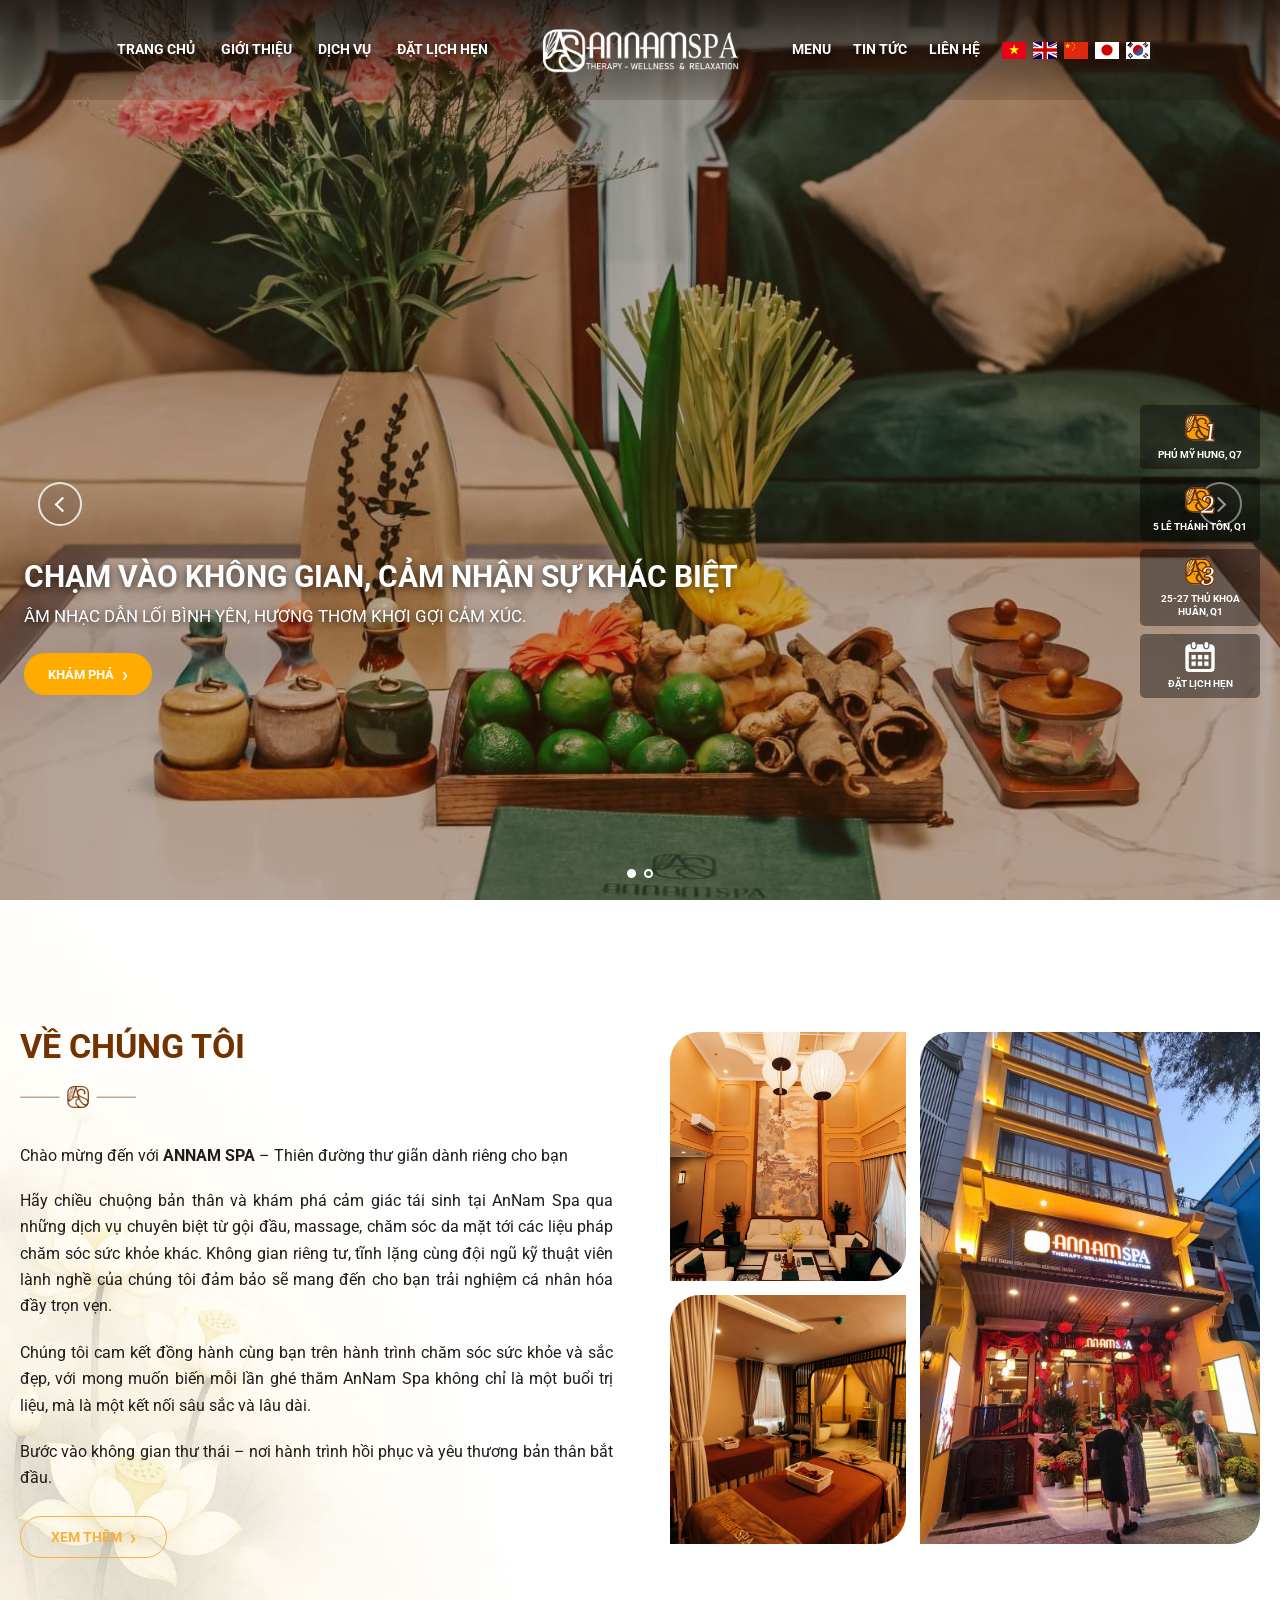
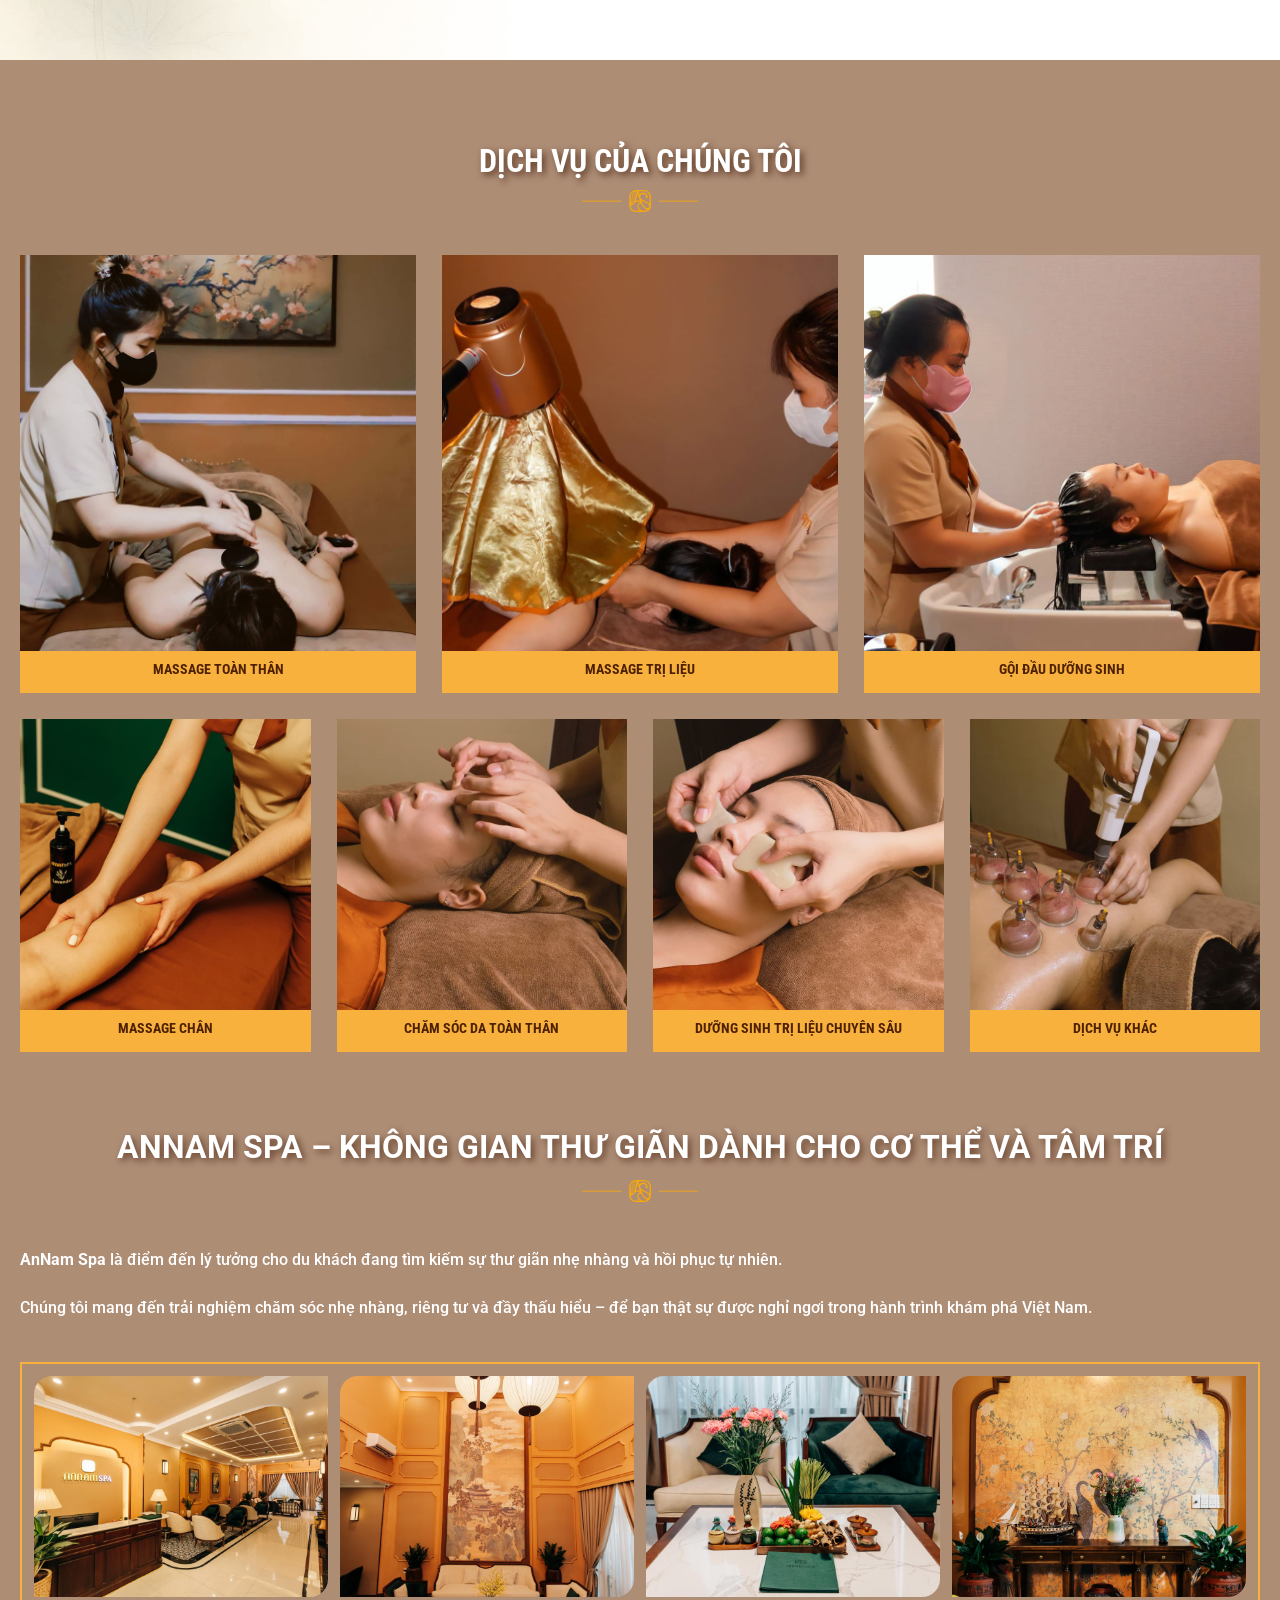
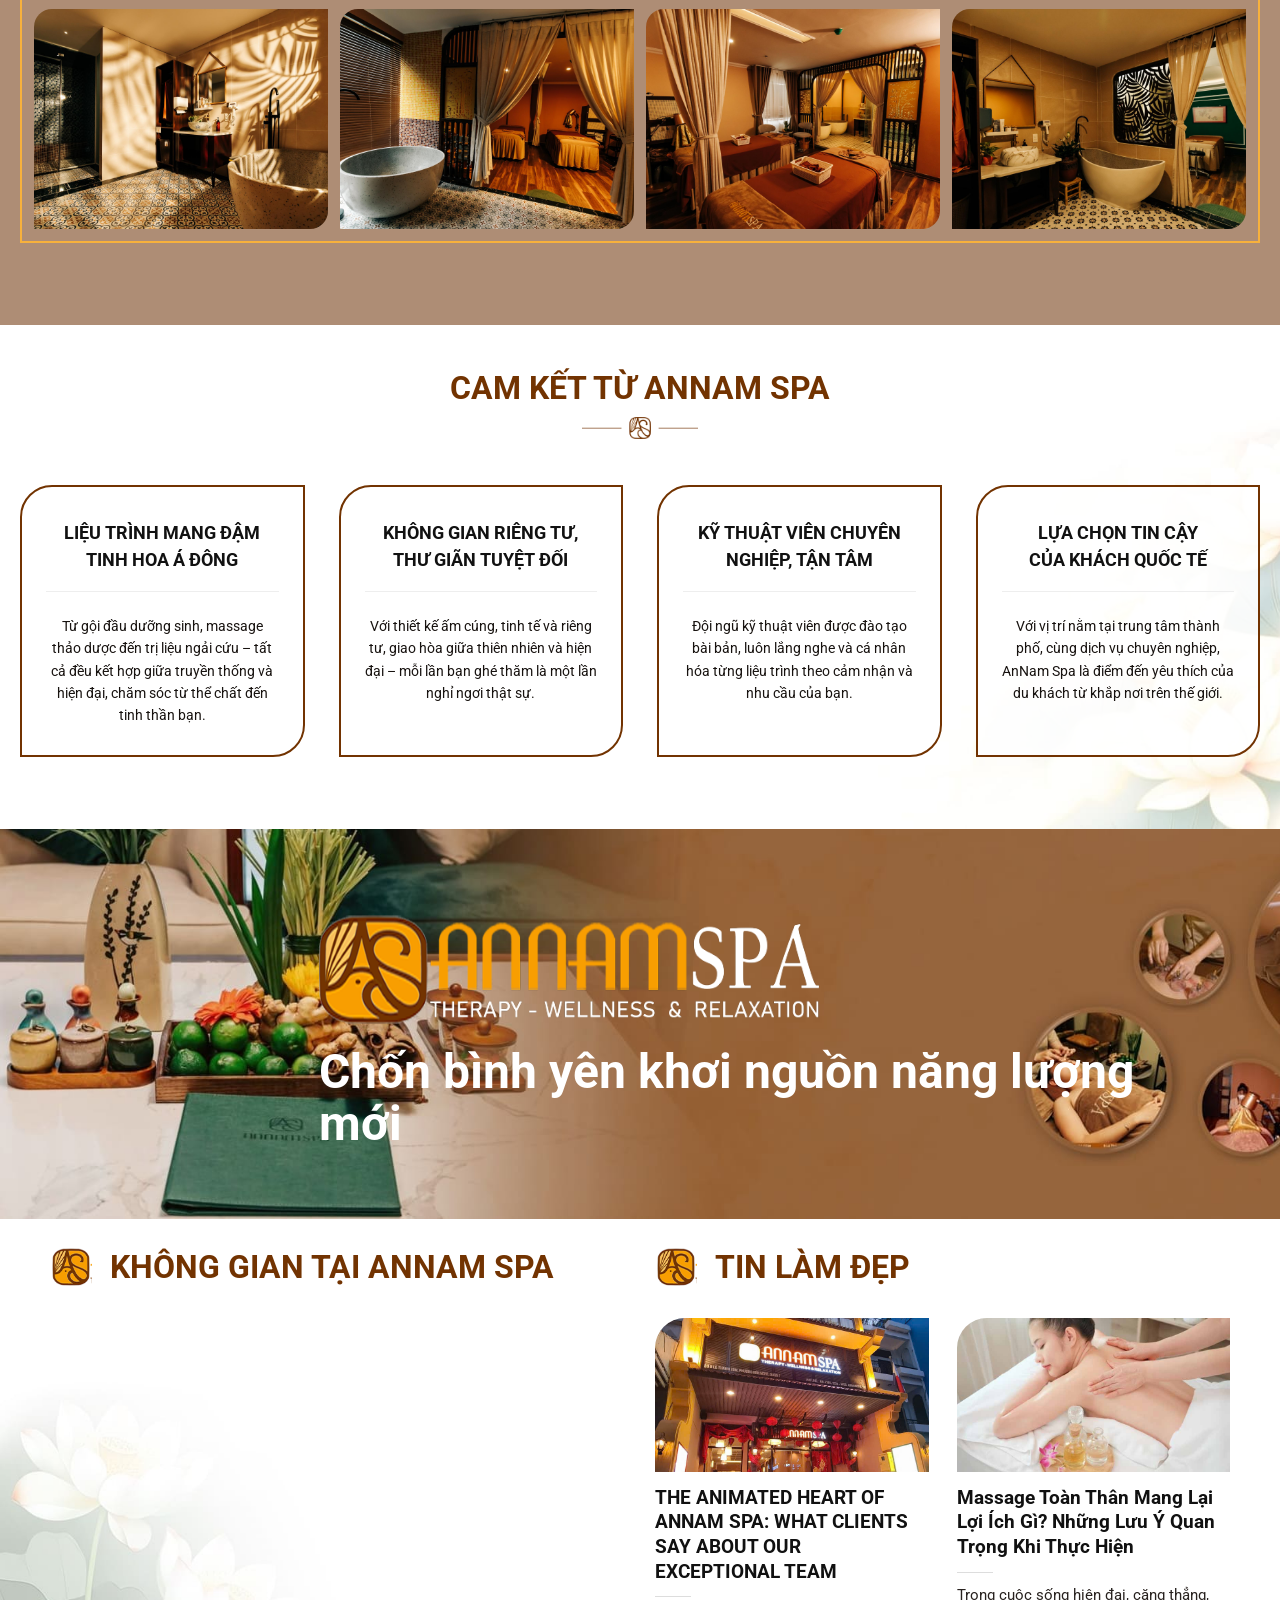
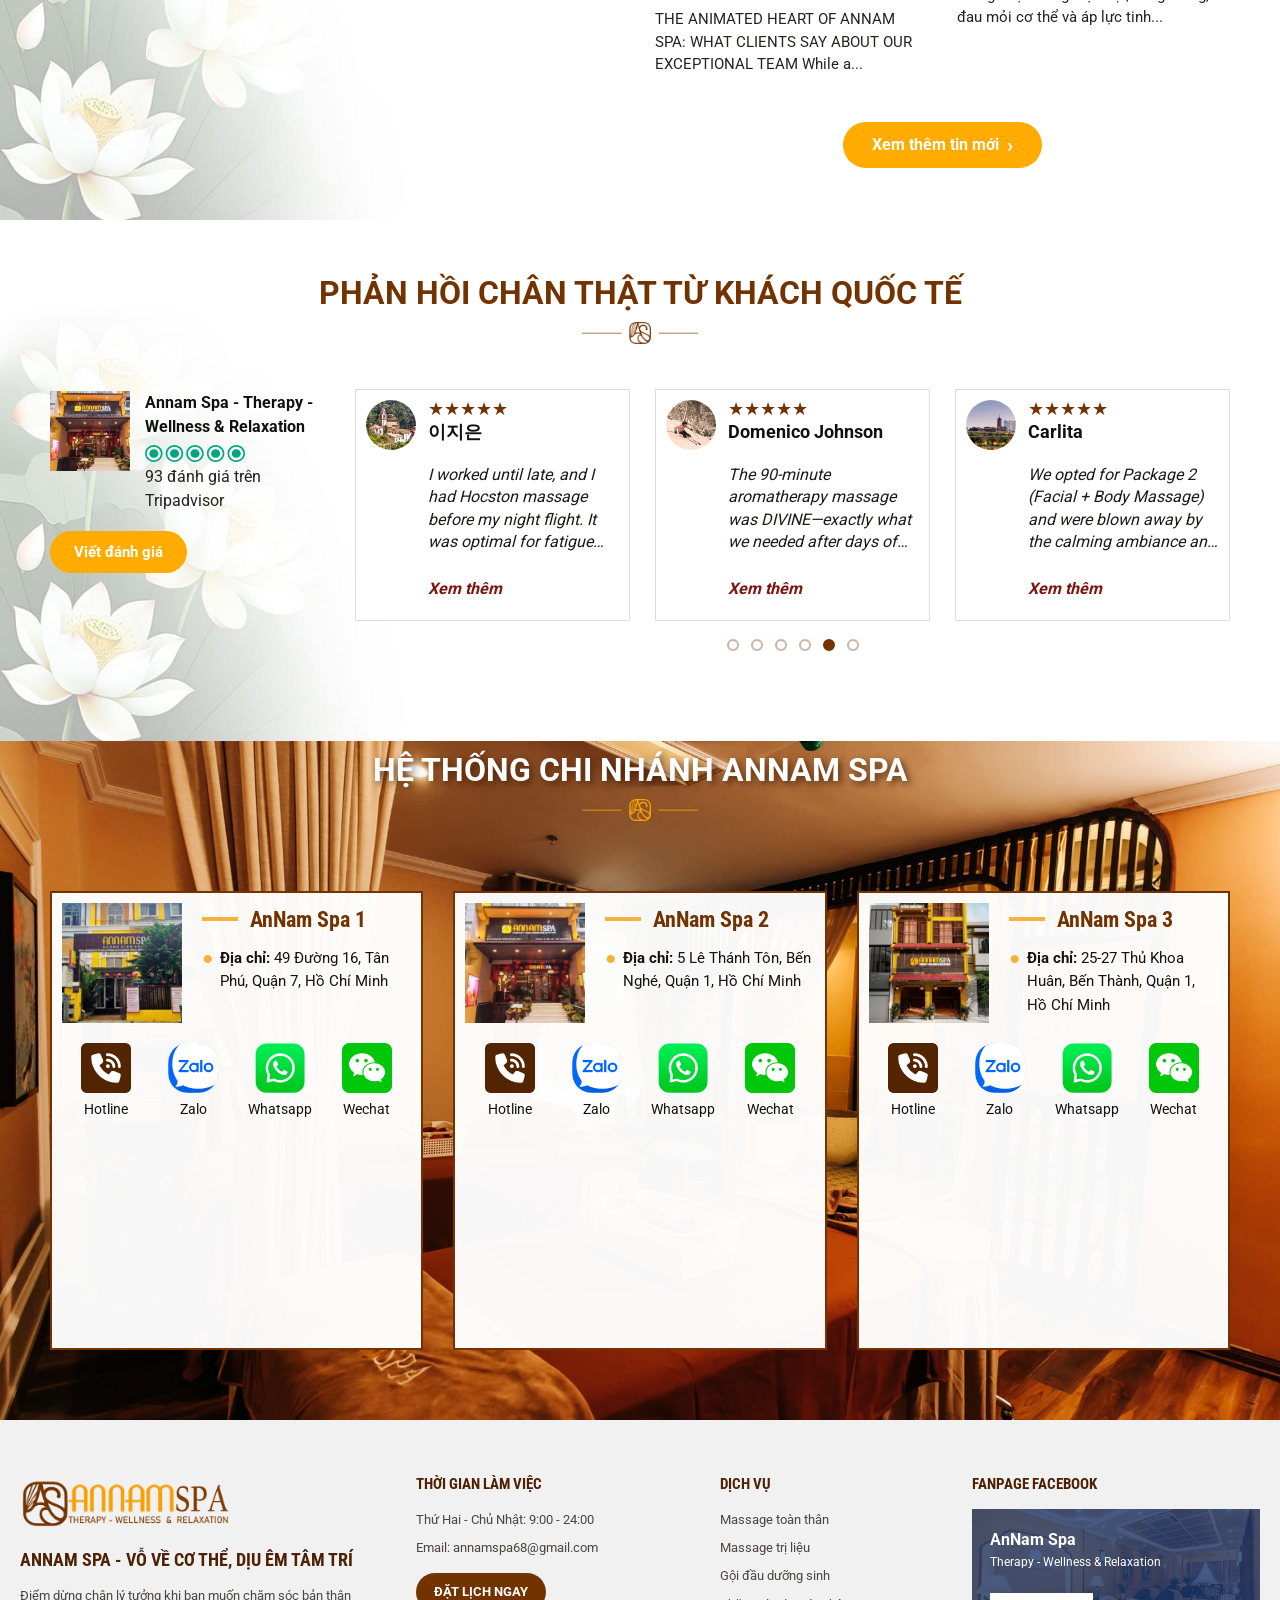
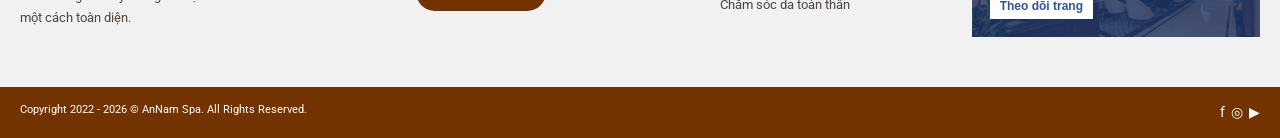
<file: index.html>
<!DOCTYPE html>
<html lang="vi">
<head>
  <meta charset="utf-8">
  <meta name="viewport" content="width=device-width, initial-scale=1">
  <meta name="description" content="AnNam Spa - Therapy, wellness and relaxation.">
  <title>AnNam Spa | Vỗ Về Cơ Thể, Dịu Êm Tâm Trí</title>
  <link rel="icon" type="image/png" sizes="128x128" href="assets/images/annam-favicon.png?v=2">
  <link rel="stylesheet" href="style.css?v=20260723-8">
  <script src="assets/js/component-loader.js?v=20260723-8" defer></script>
</head>
<body>
  <div data-component="header"></div>

  <main>
    <div data-component="hero"></div>
    <div data-component="about"></div>
    <div data-component="services"></div>
    <div data-component="commitment"></div>
    <div data-component="renewal-banner"></div>
    <div data-component="journal"></div>
    <div data-component="testimonials"></div>
    <div data-component="branches"></div>
  </main>

  <div data-component="footer"></div>
  <div data-component="quick-actions"></div>

  <noscript>
    <p class="component-error">Trang web cần JavaScript để nạp các thành phần giao diện.</p>
  </noscript>
</body>
</html>
</file>
<file: style.css>
@font-face {
  font-family: "Roboto";
  src: url("assets/fonts/Roboto-Regular.ttf") format("truetype");
  font-weight: 400;
  font-display: swap;
}

@font-face {
  font-family: "Roboto";
  src: url("assets/fonts/Roboto-Medium.ttf") format("truetype");
  font-weight: 500;
  font-display: swap;
}

@font-face {
  font-family: "Roboto";
  src: url("assets/fonts/Roboto-Bold.ttf") format("truetype");
  font-weight: 700;
  font-display: swap;
}

@font-face {
  font-family: "Roboto Condensed";
  src: url("assets/fonts/RobotoCondensed-Bold.ttf") format("truetype");
  font-weight: 700;
  font-display: swap;
}

@font-face {
  font-family: "Taviraj";
  src: url("assets/fonts/Taviraj-Regular.ttf") format("truetype");
  font-weight: 400;
  font-display: swap;
}

:root {
  --brown: #723301;
  --brown-dark: #4e2104;
  --brown-soft: #8c522a;
  --gold: #ffab00;
  --gold-soft: #f7b13c;
  --cream: #fffaf4;
  --ink: #2d211b;
  --muted: #6f655f;
  --white: #fff;
  --container: 1250px;
}

* {
  box-sizing: border-box;
}

html {
  scroll-behavior: smooth;
}

body {
  margin: 0;
  overflow-x: hidden;
  color: var(--ink);
  background: var(--white);
  font-family: "Roboto", Arial, sans-serif;
  line-height: 1.65;
}

.component-error {
  margin: 0;
  padding: 18px;
  color: #fff;
  background: #723301;
  text-align: center;
}

body,
button,
a {
  letter-spacing: 0;
}

img {
  display: block;
  max-width: 100%;
}

a {
  color: inherit;
  text-decoration: none;
}

h1,
h2,
h3,
h4,
p,
figure {
  margin-top: 0;
}

h1,
h2,
h3,
h4 {
  font-family: "Roboto Condensed", "Arial Narrow", sans-serif;
  line-height: 1.2;
}

.container {
  width: min(calc(100% - 40px), var(--container));
  margin: 0 auto;
}

.section {
  position: relative;
  padding: 82px 0;
}

.site-header {
  position: fixed;
  z-index: 80;
  top: 0;
  left: 0;
  width: 100%;
  height: 100px;
  color: var(--white);
  background: linear-gradient(to bottom, rgba(21, 14, 9, 0.82), rgba(34, 17, 6, 0.16));
  transition: height 0.35s ease, color 0.35s ease, background-color 0.35s ease, box-shadow 0.35s ease;
  will-change: height, background-color;
}

.site-header.is-scrolled {
  height: 90px;
  color: var(--brown);
  background: rgba(255, 255, 255, 0.94);
  box-shadow: 0 3px 14px rgba(56, 30, 13, 0.16);
  backdrop-filter: blur(12px);
  -webkit-backdrop-filter: blur(12px);
}

.header-inner {
  display: grid;
  grid-template-columns: minmax(0, 1fr) 240px minmax(0, 1fr);
  align-items: center;
  width: min(calc(100% - 48px), 1480px);
  height: 100%;
  margin: 0 auto;
}

.desktop-nav {
  display: flex;
  align-items: center;
  gap: 26px;
  white-space: nowrap;
}

.nav-left {
  justify-content: flex-end;
  padding-right: 32px;
}

.desktop-nav a {
  position: relative;
  padding: 12px 0;
  font-size: 14px;
  font-weight: 700;
  text-transform: uppercase;
  text-shadow: 0 1px 6px rgba(0, 0, 0, 0.45);
  transition: color 0.3s ease, opacity 0.3s ease;
}

.site-header.is-scrolled .desktop-nav a {
  color: #703204;
  text-shadow: none;
}

.desktop-nav a::after {
  content: "";
  position: absolute;
  bottom: 3px;
  left: 0;
  width: 0;
  height: 2px;
  background: var(--gold);
  transition: width 0.3s ease;
}

.desktop-nav a:hover::after {
  width: 100%;
}

.nav-right {
  justify-content: flex-start;
  gap: 22px;
  padding-left: 32px;
}

.nav-menu-dropdown {
  position: relative;
  display: flex;
  align-self: stretch;
  align-items: center;
}

.branch-dropdown {
  position: absolute;
  top: calc(100% - 4px);
  left: 0;
  width: 320px;
  padding: 16px 0;
  visibility: hidden;
  border-radius: 30px 0 30px 0;
  background: rgba(121, 111, 102, 0.74);
  box-shadow: 0 14px 34px rgba(31, 18, 9, 0.2);
  backdrop-filter: blur(9px);
  -webkit-backdrop-filter: blur(9px);
  opacity: 0;
  transform: translateY(12px);
  pointer-events: none;
  transition: opacity 0.25s ease, transform 0.25s ease, visibility 0.25s ease;
}

.branch-dropdown a {
  display: block;
  margin: 0 14px;
  padding: 13px 16px;
  border-radius: 16px;
  color: var(--white);
  font-size: 16px;
  font-weight: 400;
  line-height: 1.45;
  text-transform: none;
  text-shadow: none;
  transition: color 0.2s ease, background-color 0.2s ease;
}

.branch-dropdown a::after {
  display: none;
}

.branch-dropdown a:hover,
.branch-dropdown a:focus-visible {
  color: var(--white);
  background: #f8b238;
  outline: none;
}

.site-header.is-scrolled .branch-dropdown {
  background: rgba(255, 255, 255, 0.97);
  box-shadow: 0 14px 34px rgba(52, 34, 20, 0.15);
}

.site-header.is-scrolled .branch-dropdown a {
  color: #17120f;
}

.site-header.is-scrolled .branch-dropdown a:hover,
.site-header.is-scrolled .branch-dropdown a:focus-visible {
  color: var(--white);
  background: #f8b238;
}

.nav-menu-dropdown:hover .branch-dropdown,
.nav-menu-dropdown:focus-within .branch-dropdown {
  visibility: visible;
  opacity: 1;
  transform: translateY(0);
  pointer-events: auto;
}

.brand {
  position: relative;
  display: flex;
  align-items: center;
  justify-content: center;
  width: 220px;
  height: 70px;
  margin: 0 auto;
}

.brand-logo {
  position: absolute;
  width: 200px;
  max-height: 62px;
  object-fit: contain;
  transition: opacity 0.3s ease, transform 0.35s ease;
}

.logo-light {
  filter: brightness(0) invert(1);
  opacity: 1;
}

.logo-dark {
  opacity: 0;
  transform: translateY(4px);
}

.site-header.is-scrolled .logo-light {
  opacity: 0;
  transform: translateY(-4px);
}

.site-header.is-scrolled .logo-dark {
  opacity: 1;
  transform: translateY(0);
}

.languages {
  display: flex;
  align-items: center;
  gap: 7px;
}

.languages img {
  width: 24px;
  height: 17px;
  object-fit: cover;
}

.menu-toggle,
.menu-button,
.mobile-language,
.mobile-drawer,
.drawer-backdrop {
  display: none;
}

.hero {
  position: relative;
  height: 900px;
  overflow: hidden;
  color: var(--white);
  background: var(--brown-dark);
  cursor: grab;
  touch-action: pan-y;
  user-select: none;
}

.hero.is-grabbing {
  cursor: grabbing;
}

.hero-track {
  display: flex;
  width: 100%;
  height: 100%;
  transition: transform 0.45s cubic-bezier(0.22, 0.61, 0.36, 1);
  will-change: transform;
}

.hero-track.is-dragging {
  transition: none;
}

.hero-slide {
  position: relative;
  flex: 0 0 100%;
  display: flex;
  align-items: flex-end;
  padding-bottom: 16%;
  overflow: hidden;
}

.hero-slide::before {
  content: "";
  position: absolute;
  inset: -2%;
  background-position: center;
  background-size: cover;
  transform: scale(1.04);
  transition: transform 7s linear;
}

.hero-slide.is-active::before {
  transform: scale(1);
}

.hero-slide::after {
  content: "";
  position: absolute;
  inset: 0;
  background: rgba(81, 38, 8, 0.35);
}

.hero-slide-one {
  background: var(--brown-dark);
}

.hero-slide-one::before {
  background-image: url("assets/images/banner-annam.jpg");
}

.hero-slide-two {
  background: var(--brown-dark);
}

.hero-slide-two::before {
  background-image: url("assets/images/banner-annam1.jpg");
}

.hero-content {
  position: relative;
  z-index: 2;
  width: min(calc(100% - 48px), var(--container));
  margin: 0 auto;
  opacity: 0;
  transform: translateY(24px);
}

.hero-slide.is-active .hero-content {
  animation: hero-copy 0.5s 0.12s both;
}

.hero-content h1,
.hero-content h2 {
  max-width: 780px;
  margin-bottom: 8px;
  color: var(--white);
  font-family: "Roboto", Arial, sans-serif;
  font-size: 30px;
  font-weight: 700;
  line-height: 1.25;
  text-transform: uppercase;
  text-shadow: 0 2px 8px rgba(0, 0, 0, 0.7);
}

.hero-content p {
  margin-bottom: 24px;
  font-family: "Roboto", Arial, sans-serif;
  font-size: 17px;
  font-weight: 400;
  line-height: 1.5;
  text-transform: uppercase;
  text-shadow: 0 2px 7px rgba(0, 0, 0, 0.75);
}

.hero-content .button {
  font-family: "Roboto", Arial, sans-serif;
  font-weight: 700;
}

.button {
  display: inline-flex;
  align-items: center;
  justify-content: center;
  min-height: 42px;
  padding: 10px 23px;
  border: 1px solid transparent;
  border-radius: 999px;
  font-size: 13px;
  font-weight: 700;
  line-height: 1;
  text-transform: uppercase;
  transition: color 0.25s ease, background-color 0.25s ease, border-color 0.25s ease, transform 0.25s ease;
}

.button span {
  margin-left: 8px;
  font-size: 20px;
  line-height: 0;
}

.button:hover {
  transform: translateY(-2px);
}

.button-gold {
  color: var(--white);
  background: var(--gold);
}

.button-gold:hover {
  background: var(--brown);
}

.button-outline {
  color: var(--brown);
  border-color: var(--brown);
  background: transparent;
}

.button-outline:hover {
  color: var(--white);
  background: var(--brown);
}

.hero-dots {
  position: absolute;
  z-index: 3;
  bottom: 22px;
  left: 50%;
  display: flex;
  gap: 8px;
  transform: translateX(-50%);
}

.hero-dots button {
  width: 9px;
  height: 9px;
  padding: 0;
  border: 2px solid var(--white);
  border-radius: 50%;
  background: transparent;
  cursor: pointer;
}

.hero-dots button.is-active {
  background: var(--white);
}

.hero-arrow {
  position: absolute;
  z-index: 4;
  top: 56%;
  display: grid;
  width: 44px;
  height: 44px;
  padding: 0;
  place-items: center;
  border: 2px solid rgba(255, 255, 255, 0.82);
  border-radius: 50%;
  color: var(--white);
  background: rgba(25, 14, 8, 0.12);
  cursor: pointer;
  transform: translateY(-50%);
  transition: border-color 0.2s ease, background-color 0.2s ease, opacity 0.2s ease;
}

.hero-arrow:hover,
.hero-arrow:focus-visible {
  border-color: var(--white);
  background: rgba(25, 14, 8, 0.4);
  outline: none;
}

.hero-arrow-prev {
  left: 38px;
}

.hero-arrow-next {
  right: 38px;
}

.hero-arrow span {
  width: 11px;
  height: 11px;
  border-top: 2px solid currentColor;
  border-left: 2px solid currentColor;
}

.hero-arrow-prev span {
  margin-left: 4px;
  transform: rotate(-45deg);
}

.hero-arrow-next span {
  margin-right: 4px;
  transform: rotate(135deg);
}

.about-section {
  display: flex;
  align-items: center;
  min-height: 760px;
  padding-top: 74px;
  padding-bottom: 58px;
  background: var(--white) url("assets/images/bg-vechungtoi-annamspa-1.jpg") left 80% / cover no-repeat;
}

.about-grid {
  display: grid;
  grid-template-columns: minmax(0, 0.92fr) minmax(0, 1fr);
  align-items: center;
  gap: 54px;
}

.about-copy {
  max-width: 610px;
}

.eyebrow {
  position: relative;
  margin-bottom: 56px;
  color: var(--brown);
  font-family: "Roboto Condensed", sans-serif;
  font-size: 32px;
  font-weight: 700;
  text-transform: uppercase;
}

.eyebrow::after,
.section-heading h2::after {
  content: "";
  display: block;
  width: 116px;
  height: 25px;
  margin-top: 8px;
  background: url("assets/images/LINE-1.png") center / contain no-repeat;
}

.about-copy .eyebrow {
  margin-bottom: 34px;
  font-family: "Roboto", Arial, sans-serif;
  font-size: 34px;
}

.about-copy .eyebrow::after {
  width: 116px;
  margin-top: 10px;
}

.about-copy p:not(.eyebrow) {
  margin-bottom: 18px;
  color: #211b17;
  font-size: 16px;
  line-height: 1.65;
  text-align: justify;
}

.about-copy .eyebrow + p {
  margin-bottom: 18px;
}

.about-copy p:nth-of-type(3),
.about-copy p:nth-of-type(4) {
  margin-bottom: 20px;
}

.about-copy p:last-of-type {
  margin-bottom: 16px;
}

.about-copy .button {
  margin-top: 8px;
  min-height: 42px;
  padding-right: 30px;
  padding-left: 30px;
  color: var(--gold-soft);
  border-color: var(--gold-soft);
  font-size: 14px;
}

.about-copy .button:hover {
  color: var(--white);
  border-color: var(--brown);
  background: var(--brown);
}

.about-collage {
  display: grid;
  grid-template-columns: 0.76fr 1.095fr;
  grid-template-rows: 1fr 1fr;
  gap: 14px;
  width: min(100%, 590px);
  height: 560px;
  min-height: 0;
  justify-self: end;
}

.about-collage figure {
  margin: 0;
  overflow: hidden;
  border-radius: 30px 0 30px 0;
}

.about-collage .collage-tall {
  grid-column: 2;
  grid-row: 1 / 3;
}

.about-collage img {
  width: 100%;
  height: 100%;
  object-fit: cover;
  transition: transform 0.65s ease;
}

.about-collage figure:hover img {
  transform: scale(1.04);
}

.services-section {
  color: var(--white);
  background: #a9866d url("assets/images/bg-dichvu-annam-1.jpg") center / cover fixed;
}

.services-section::before {
  content: "";
  position: absolute;
  inset: 0;
  background: rgba(169, 134, 109, 0.94);
}

.services-section > .container {
  position: relative;
  z-index: 1;
}

.section-heading {
  margin-bottom: 42px;
  text-align: center;
}

.section-heading > p {
  margin-bottom: 6px;
  color: var(--brown-soft);
  font-family: "Taviraj", serif;
  font-size: 17px;
}

.section-heading h2 {
  margin-bottom: 0;
  color: var(--brown);
  font-size: 32px;
  text-transform: uppercase;
}

.section-heading h2::after {
  margin-right: auto;
  margin-left: auto;
}

.section-heading-light h2,
.section-heading-light > p {
  color: var(--white);
  text-shadow: 3px 3px 7px rgba(58, 20, 0, 0.75);
}

.section-heading-light h2::after {
  background-image: url("assets/images/LINE-vang.png");
}

.section-heading.align-left {
  margin-bottom: 26px;
  text-align: left;
}

.section-heading.align-left h2::after {
  margin-left: 0;
}

.services-grid {
  display: grid;
  grid-template-columns: repeat(12, 1fr);
  gap: 26px;
}

.service-card {
  position: relative;
  grid-column: span 4;
  min-width: 0;
  overflow: hidden;
  background: var(--gold-soft);
}

.service-card:nth-child(n + 4) {
  grid-column: span 3;
}

.service-card > img {
  width: 100%;
  aspect-ratio: 1;
  object-fit: cover;
  transition: transform 0.5s ease;
}

.service-card > h3 {
  min-height: 42px;
  margin: 0;
  padding: 10px 8px;
  color: var(--brown-dark);
  background: var(--gold-soft);
  font-size: clamp(11px, 1.1vw, 14px);
  text-align: center;
  text-transform: uppercase;
  white-space: nowrap;
}

.service-overlay {
  position: absolute;
  inset: 5px 5px 47px;
  display: flex;
  flex-direction: column;
  align-items: center;
  justify-content: center;
  padding: 25px;
  color: var(--white);
  background: rgba(31, 15, 5, 0.85);
  text-align: center;
  opacity: 0;
  transition: opacity 0.45s ease;
}

.service-overlay small {
  font-size: 14px;
  font-weight: 700;
  text-transform: uppercase;
}

.service-overlay strong {
  margin: 2px 0 12px;
  color: var(--gold-soft);
  font-family: "Roboto Condensed", sans-serif;
  font-size: 24px;
  text-transform: uppercase;
}

.service-overlay p {
  margin-bottom: 17px;
  font-size: 14px;
  line-height: 1.5;
}

.service-overlay a {
  min-width: 150px;
  padding: 8px 16px;
  border: 1px solid var(--gold-soft);
  border-radius: 999px;
  font-size: 12px;
  font-weight: 700;
  text-transform: uppercase;
}

.service-overlay a:hover {
  background: var(--gold);
}

.service-card:hover > img {
  transform: scale(1.05);
}

.service-card:hover .service-overlay {
  opacity: 1;
}

.spa-intro {
  margin: 76px 0 42px;
  color: var(--white);
  text-align: left;
}

.spa-intro h2 {
  margin-bottom: 44px;
  color: var(--white);
  font-family: "Roboto", Arial, sans-serif;
  font-size: 32px;
  font-weight: 700;
  line-height: 1.2;
  text-align: center;
  text-shadow: 3px 3px 7px rgba(58, 20, 0, 0.65);
  text-transform: uppercase;
}

.spa-intro h2::after {
  content: "";
  display: block;
  width: 116px;
  height: 25px;
  margin: 12px auto 0;
  background: url("assets/images/LINE-vang.png") center / contain no-repeat;
}

.spa-intro p {
  margin-bottom: 22px;
  font-size: 16px;
  font-weight: 500;
  line-height: 1.6;
}

.spa-intro strong {
  font-weight: 700;
}

.spa-intro p:last-child {
  margin-bottom: 0;
}

.space-gallery {
  display: grid;
  grid-template-columns: repeat(4, 1fr);
  gap: 12px;
  padding: 12px;
  border: 2px solid var(--gold-soft);
}

.space-gallery figure {
  margin: 0;
  overflow: hidden;
  border-radius: 18px 0 18px 0;
}

.space-gallery img {
  width: 100%;
  aspect-ratio: 4 / 3;
  object-fit: cover;
  transition: transform 0.45s ease, filter 0.45s ease;
}

.space-gallery figure:hover img {
  filter: brightness(1.08);
  transform: scale(1.06);
}

.commitment-section {
  overflow: hidden;
  padding: 44px 0 72px;
  background: var(--white) url("assets/images/bg-uudiem-2-1.jpg") center / cover no-repeat;
}

.commitment-heading {
  margin-bottom: 44px;
}

.commitment-heading h2 {
  color: var(--brown);
  font-family: "Roboto", Arial, sans-serif;
  font-size: 32px;
  line-height: 1.2;
  text-wrap: balance;
}

.commitment-grid {
  display: grid;
  grid-template-columns: repeat(4, 1fr);
  gap: 34px;
}

.commitment-item {
  position: relative;
  min-height: 272px;
  padding: 32px 24px 28px;
  border: 2px solid var(--brown);
  border-radius: 32px 0 32px 0;
  background: rgba(255, 255, 255, 0.86);
  text-align: center;
}

.commitment-item h3 {
  min-height: 76px;
  margin-bottom: 20px;
  color: #111;
  font-family: "Roboto", Arial, sans-serif;
  font-size: 18px;
  line-height: 1.5;
  text-wrap: balance;
  text-transform: uppercase;
}

.commitment-item h3::after {
  content: "";
  display: block;
  width: 100%;
  height: 1px;
  margin-top: 18px;
  background: #eee;
}

.commitment-item p {
  margin-bottom: 0;
  color: #17120f;
  font-size: 14px;
  line-height: 1.6;
}

.renewal-banner {
  position: relative;
  display: flex;
  align-items: flex-start;
  min-height: 390px;
  aspect-ratio: 1920 / 500;
  scroll-margin-top: 90px;
  color: var(--white);
  background: var(--brown) url("assets/images/spa-banner-1.jpg") center / cover no-repeat;
}

.renewal-content {
  padding-top: 86px;
  padding-left: 195px;
  text-align: left;
}

.renewal-logo {
  width: 500px;
  height: auto;
  margin-bottom: 22px;
}

.renewal-content h2 {
  max-width: 920px;
  margin-bottom: 0;
  color: var(--white);
  font-family: "Roboto", Arial, sans-serif;
  font-size: 48px;
  font-weight: 700;
  line-height: 1.08;
  text-wrap: balance;
}

.journal-section {
  padding: 22px 0 52px;
  scroll-margin-top: 110px;
  background: var(--white) url("assets/images/bg-footer1-1.jpg") left bottom / cover no-repeat;
}

.journal-grid {
  display: grid;
  grid-template-columns: 1fr 1fr;
  width: min(calc(100% - 40px), 1180px);
  gap: 30px;
}

.journal-heading {
  display: flex;
  align-items: center;
  gap: 18px;
  min-height: 52px;
  margin-bottom: 25px;
}

.journal-heading img {
  flex: 0 0 auto;
  width: 42px;
  height: 42px;
}

.journal-heading h2 {
  margin-bottom: 0;
  color: var(--brown);
  font-family: "Roboto", Arial, sans-serif;
  font-size: 32px;
  font-weight: 700;
  line-height: 1.2;
  text-transform: uppercase;
  text-wrap: balance;
}

.journal-video {
  display: block;
  width: 100%;
  height: 400px;
  border: 0;
}

.news-list {
  display: grid;
  grid-template-columns: repeat(2, minmax(0, 1fr));
  gap: 28px;
}

.news-card {
  min-width: 0;
  text-align: left;
}

.news-card-media {
  display: block;
  overflow: hidden;
  border-radius: 30px 0 0;
}

.news-card-media img {
  display: block;
  width: 100%;
  height: auto;
  aspect-ratio: 16 / 9;
  object-fit: cover;
  transition: transform 0.35s ease;
}

.news-card:first-child .news-card-media img {
  object-position: center 52%;
}

.news-card-media:hover img {
  transform: scale(1.035);
}

.news-card h3 {
  margin: 14px 0 12px;
  color: #111;
  font-family: "Roboto", Arial, sans-serif;
  font-size: 19px;
  line-height: 1.3;
  text-wrap: pretty;
}

.news-card h3 a {
  transition: color 0.25s ease;
}

.news-card h3 a:hover {
  color: var(--brown);
}

.news-divider {
  display: block;
  width: 36px;
  height: 1px;
  margin-bottom: 11px;
  background: #ddd;
}

.news-card p {
  margin-bottom: 0;
  overflow: hidden;
  color: #28221f;
  font-size: 15px;
  line-height: 1.5;
  display: -webkit-box;
  -webkit-box-orient: vertical;
  -webkit-line-clamp: 3;
  line-clamp: 3;
}

.news-column {
  text-align: center;
}

.journal-more {
  min-height: 46px;
  margin-top: 46px;
  padding: 11px 28px;
  font-size: 16px;
  text-transform: none;
}

.testimonials-section {
  overflow: hidden;
  padding: 54px 0 90px;
  scroll-margin-top: 110px;
  background: var(--white) url("assets/images/bg-footer1-1.jpg") left bottom / cover no-repeat;
}

.testimonials-inner {
  width: min(calc(100% - 40px), 1180px);
}

.testimonials-heading {
  margin-bottom: 44px;
}

.testimonials-heading h2 {
  color: var(--brown);
  font-family: "Roboto", Arial, sans-serif;
  font-size: 32px;
  text-wrap: balance;
}

.testimonials-layout {
  display: grid;
  grid-template-columns: 280px minmax(0, 1fr);
  align-items: start;
  gap: 25px;
}

.tripadvisor-summary {
  padding-top: 2px;
}

.tripadvisor-overview {
  display: grid;
  grid-template-columns: 80px minmax(0, 1fr);
  align-items: start;
  gap: 15px;
}

.tripadvisor-branch {
  width: 80px;
  height: 80px;
  object-fit: cover;
}

.tripadvisor-copy strong {
  display: block;
  color: #111;
  font-size: 16px;
  line-height: 1.45;
}

.tripadvisor-rating {
  width: 100px;
  height: auto;
  margin: 7px 0 3px;
}

.tripadvisor-copy p {
  margin-bottom: 0;
  color: #222;
  font-size: 16px;
  line-height: 1.5;
}

.tripadvisor-button {
  margin: 18px auto 0;
  font-size: 15px;
  text-transform: none;
}

.reviews-carousel {
  min-width: 0;
}

.reviews-carousel:focus-visible {
  outline: 2px solid var(--brown);
  outline-offset: 5px;
}

.reviews-viewport {
  overflow: hidden;
  cursor: grab;
  touch-action: pan-y;
  user-select: none;
  -webkit-user-select: none;
}

.reviews-viewport.is-grabbing {
  cursor: grabbing;
}

.reviews-track {
  display: flex;
  gap: 25px;
  will-change: transform;
  transition: transform 0.42s cubic-bezier(0.22, 0.61, 0.36, 1);
}

.reviews-track.is-dragging {
  transition: none;
}

.review-card {
  display: flex;
  flex-direction: column;
  flex: 0 0 calc((100% - 50px) / 3);
  min-width: 0;
  min-height: 232px;
  padding: 10px;
  border: 1px solid #ddd;
  background: rgba(255, 255, 255, 0.9);
  text-align: left;
}

.review-card,
.review-card img {
  -webkit-user-drag: none;
}

.review-header {
  display: grid;
  grid-template-columns: 50px minmax(0, 1fr);
  align-items: start;
  gap: 12px;
}

.review-header > img {
  width: 50px;
  height: 50px;
  border-radius: 50%;
  object-fit: cover;
}

.review-card .stars {
  color: var(--brown);
  font-size: 18px;
  line-height: 1;
}

.review-card h3 {
  margin: 3px 0 0;
  color: #111;
  font-family: "Roboto", Arial, sans-serif;
  font-size: 18px;
  line-height: 1.25;
  word-break: keep-all;
}

.review-card p {
  margin: 14px 0 20px 62px;
  overflow: hidden;
  color: #1f1a17;
  font-size: 16px;
  font-style: italic;
  line-height: 1.4;
  display: -webkit-box;
  -webkit-box-orient: vertical;
  -webkit-line-clamp: 4;
  line-clamp: 4;
}

.review-card > a {
  margin: auto 0 8px 62px;
  color: #7d160f;
  font-size: 16px;
  font-style: italic;
  font-weight: 700;
}

.review-card > a:hover {
  color: var(--brown);
  text-decoration: underline;
}

.reviews-dots {
  display: flex;
  align-items: center;
  justify-content: center;
  gap: 12px;
  margin-top: 18px;
}

.reviews-dots button {
  width: 12px;
  height: 12px;
  padding: 0;
  border: 2px solid #c9b5a4;
  border-radius: 50%;
  background: transparent;
  cursor: pointer;
}

.reviews-dots button:hover,
.reviews-dots button:focus-visible {
  border-color: var(--brown);
}

.reviews-dots button:focus-visible {
  outline: 2px solid var(--gold);
  outline-offset: 3px;
}

.reviews-dots button.is-active {
  border-color: var(--brown);
  background: var(--brown);
}

.branches-section {
  overflow: hidden;
  padding: 10px 0 70px;
  scroll-margin-top: 100px;
  background: var(--brown) url("assets/images/bg-hethong-1.jpg") center / cover no-repeat;
}

.branches-inner {
  width: min(calc(100% - 40px), 1180px);
}

.branches-heading {
  margin-bottom: 68px;
}

.branches-heading h2 {
  font-family: "Roboto", Arial, sans-serif;
  font-size: 32px;
  text-wrap: balance;
}

.branches-grid {
  display: grid;
  grid-template-columns: repeat(3, 1fr);
  gap: 30px;
}

.branch-card {
  min-width: 0;
  padding: 10px;
  border: 2px solid var(--brown);
  background: rgba(255, 255, 255, 0.97);
}

.branch-card-top {
  display: grid;
  grid-template-columns: 120px minmax(0, 1fr);
  align-items: start;
  gap: 20px;
}

.branch-photo {
  width: 120px;
  height: 120px;
  object-fit: cover;
}

.branch-copy h3 {
  display: flex;
  align-items: center;
  gap: 12px;
  margin: 3px 0 14px;
  color: var(--brown);
  font-size: 22px;
  line-height: 1.25;
}

.branch-copy h3::before {
  content: "";
  flex: 0 0 36px;
  height: 4px;
  background: var(--gold-soft);
}

.branch-address {
  display: flex;
  align-items: flex-start;
  gap: 7px;
  color: #17120f;
  font-size: 15px;
  line-height: 1.55;
}

.branch-address:hover {
  color: var(--brown);
  text-decoration: underline;
}

.branch-pin {
  flex: 0 0 auto;
  color: var(--gold-soft);
  font-size: 19px;
  line-height: 1.2;
}

.branch-contacts {
  display: grid;
  grid-template-columns: repeat(4, minmax(0, 1fr));
  gap: 8px;
  margin: 20px 5px;
}

.branch-contact {
  display: flex;
  min-width: 0;
  flex-direction: column;
  align-items: center;
  gap: 8px;
  color: #111;
  font-size: 14px;
  line-height: 1.2;
  text-align: center;
}

.branch-contact img {
  width: 50px;
  height: 50px;
  object-fit: contain;
  transition: transform 0.25s ease;
}

a.branch-contact:hover {
  color: var(--brown);
}

a.branch-contact:hover img {
  transform: translateY(-3px);
}

.branch-contact.is-disabled {
  cursor: default;
}

.branch-map {
  display: block;
  width: 100%;
  height: 200px;
  border: 0;
}

.wechat-modal {
  position: fixed;
  z-index: 150;
  inset: 0;
  display: none;
  padding: 20px;
  place-items: center;
  overflow-y: auto;
  background: rgba(30, 18, 10, 0.72);
}

.wechat-modal:target {
  display: grid;
}

.wechat-modal-card {
  position: relative;
  width: min(350px, 100%);
  padding: 24px;
  border: 2px solid var(--brown);
  background: var(--white);
  box-shadow: 0 20px 60px rgba(35, 18, 7, 0.32);
  text-align: center;
}

.wechat-modal-card h3 {
  margin-bottom: 16px;
  color: var(--brown);
  font-size: 22px;
}

.wechat-modal-card img {
  width: 100%;
  height: auto;
}

.wechat-modal-card p {
  margin: 14px 0 0;
}

.wechat-modal-close {
  position: absolute;
  top: 6px;
  right: 10px;
  color: var(--brown);
  font-size: 28px;
  line-height: 1;
}

.wechat-modal-close:focus-visible {
  outline: 2px solid var(--gold);
  outline-offset: 3px;
}

.site-footer {
  color: #4d453f;
  background: #f1f1f1;
}

.footer-grid {
  display: grid;
  grid-template-columns: 1.35fr 1fr 0.8fr 1.1fr;
  gap: 42px;
  padding-top: 55px;
  padding-bottom: 50px;
}

.footer-grid > div {
  min-width: 0;
}

.footer-grid h2,
.footer-grid h3 {
  color: var(--brown-dark);
  text-transform: uppercase;
}

.footer-grid h2 {
  font-size: 18px;
}

.footer-grid h3 {
  margin-bottom: 16px;
  font-size: 15px;
}

.footer-grid p,
.footer-grid a {
  display: block;
  margin-bottom: 7px;
  font-size: 13px;
}

.footer-about img {
  width: 210px;
  margin-bottom: 18px;
}

.footer-booking {
  width: max-content;
  margin-top: 15px;
  padding: 8px 18px;
  border-radius: 99px;
  color: var(--white);
  background: var(--brown);
  font-weight: 700;
  text-transform: uppercase;
}

.facebook-box {
  min-height: 120px;
  padding: 18px;
  color: var(--white);
  background: linear-gradient(rgba(28, 56, 112, 0.8), rgba(28, 56, 112, 0.8)), url("assets/images/khong-gian-1.jpg") center / cover;
}

.facebook-box span {
  display: block;
  font-size: 12px;
}

.facebook-box button {
  margin-top: 20px;
  padding: 6px 10px;
  border: 0;
  color: #315493;
  background: var(--white);
  font-size: 12px;
  font-weight: 700;
}

.footer-bottom {
  display: flex;
  justify-content: space-between;
  padding: 14px max(20px, calc((100% - var(--container)) / 2));
  color: var(--white);
  background: var(--brown);
  font-size: 11px;
}

.socials {
  font-size: 14px;
}

.quick-actions {
  position: fixed;
  z-index: 45;
  top: 45%;
  right: 20px;
  display: flex;
  flex-direction: column;
  gap: 8px;
  width: 120px;
  overflow: visible;
  color: var(--white);
  text-align: center;
  transform: none;
}

.quick-actions a {
  display: flex;
  flex-direction: column;
  align-items: center;
  padding: 8px 5px;
  border-radius: 5px;
  background: rgba(0, 0, 0, 0.4);
  transition: background-color 0.25s ease, transform 0.25s ease;
}

.quick-actions a:hover {
  background: rgba(114, 51, 1, 0.82);
  transform: translateX(-3px);
}

.quick-actions img {
  width: 30px;
  height: 30px;
  margin-bottom: 5px;
  object-fit: contain;
}

.quick-actions span {
  font-size: 10px;
  font-weight: 700;
  line-height: 1.3;
  text-transform: uppercase;
}

.reveal {
  animation: reveal 0.75s ease both;
}

.reveal-left {
  animation-name: reveal-left;
  animation-duration: 1.05s;
  animation-delay: 0.12s;
  animation-timing-function: cubic-bezier(0.22, 0.61, 0.36, 1);
}

.reveal-right {
  animation-name: reveal-right;
  animation-duration: 1.05s;
  animation-delay: 0.24s;
  animation-timing-function: cubic-bezier(0.22, 0.61, 0.36, 1);
}

.reveal-up {
  animation-name: reveal-up;
  animation-duration: 0.95s;
  animation-delay: 0.1s;
  animation-timing-function: cubic-bezier(0.22, 0.61, 0.36, 1);
}

@supports (animation-timeline: view()) {
  .reveal {
    animation-timeline: view();
    animation-range: entry 8% cover 28%;
  }

  .about-copy.reveal-left {
    animation-range: entry 10% cover 34%;
  }

  .about-collage.reveal-right {
    animation-range: entry 14% cover 38%;
  }

  .spa-intro.reveal-up {
    animation-range: entry 10% cover 34%;
  }
}

@keyframes hero-copy {
  from { opacity: 0; transform: translateY(24px); }
  to { opacity: 1; transform: translateY(0); }
}

@keyframes reveal {
  from { opacity: 0; transform: translateY(28px); }
  to { opacity: 1; transform: translateY(0); }
}

@keyframes reveal-left {
  from { opacity: 0; transform: translateX(-42px); }
  to { opacity: 1; transform: translateX(0); }
}

@keyframes reveal-right {
  from { opacity: 0; transform: translateX(42px); }
  to { opacity: 1; transform: translateX(0); }
}

@keyframes reveal-up {
  from { opacity: 0; transform: translateY(36px); }
  to { opacity: 1; transform: translateY(0); }
}

@media (max-width: 1528px) {
  .about-grid {
    grid-template-columns: minmax(0, 1fr) minmax(0, 1fr);
  }

  .about-collage {
    height: min(560px, 40vw);
  }
}

@media (max-width: 1120px) {
  .desktop-nav {
    gap: 16px;
  }

  .nav-left {
    padding-right: 14px;
  }

  .nav-right {
    gap: 14px;
    padding-left: 14px;
  }

  .desktop-nav a {
    font-size: 12px;
  }

  .header-inner {
    grid-template-columns: minmax(0, 1fr) 190px minmax(0, 1fr);
  }

  .brand {
    width: 180px;
    height: 62px;
  }

  .brand-logo {
    width: 170px;
  }

  .service-overlay {
    padding: 15px;
  }

  .service-overlay p {
    font-size: 12px;
  }
}

@media (max-width: 900px) {
  .site-header {
    position: fixed;
    height: 70px;
    background: rgba(58, 27, 7, 0.68);
  }

  .site-header.is-scrolled {
    height: 64px;
    background: rgba(255, 255, 255, 0.96);
  }

  .header-inner {
    display: grid;
    grid-template-columns: 44px 1fr 44px;
    width: calc(100% - 24px);
  }

  .desktop-nav {
    display: none;
  }

  .brand {
    width: 165px;
    height: 58px;
  }

  .brand-logo {
    width: 155px;
    max-height: 52px;
  }

  .menu-button {
    display: flex;
    flex-direction: column;
    justify-content: center;
    gap: 5px;
    width: 42px;
    height: 42px;
    cursor: pointer;
  }

  .menu-button span {
    width: 23px;
    height: 2px;
    background: var(--white);
    transition: background-color 0.3s ease;
  }

  .site-header.is-scrolled .menu-button span {
    background: var(--brown);
  }

  .mobile-language {
    display: block;
    justify-self: end;
    color: var(--white);
    font-size: 12px;
    font-weight: 700;
    transition: color 0.3s ease;
  }

  .site-header.is-scrolled .mobile-language {
    color: var(--brown);
  }

  .mobile-drawer {
    position: fixed;
    z-index: 100;
    top: 0;
    left: 0;
    display: block;
    width: min(84vw, 340px);
    height: 100vh;
    padding: 30px;
    color: var(--brown-dark);
    background: var(--cream);
    box-shadow: 10px 0 30px rgba(32, 15, 5, 0.22);
    transform: translateX(-105%);
    transition: transform 0.35s ease;
  }

  .drawer-close {
    position: absolute;
    top: 10px;
    right: 18px;
    font-size: 35px;
    cursor: pointer;
  }

  .drawer-logo {
    width: 210px;
    margin: 28px 0 30px;
  }

  .mobile-drawer nav a {
    display: block;
    padding: 12px 0;
    border-bottom: 1px solid #ead8c8;
    font-weight: 700;
    text-transform: uppercase;
  }

  .drawer-languages {
    display: flex;
    gap: 9px;
    margin-top: 28px;
  }

  .drawer-languages img {
    width: 26px;
  }

  .drawer-backdrop {
    position: fixed;
    z-index: 90;
    inset: 0;
    display: block;
    visibility: hidden;
    background: rgba(0, 0, 0, 0.45);
    opacity: 0;
    transition: opacity 0.3s ease, visibility 0.3s ease;
  }

  .menu-toggle:checked ~ .mobile-drawer {
    transform: translateX(0);
  }

  .menu-toggle:checked ~ .drawer-backdrop {
    visibility: visible;
    opacity: 1;
  }

  .hero {
    height: auto;
    aspect-ratio: 16 / 10;
    min-height: 560px;
  }

  .hero-slide {
    padding-bottom: 12%;
  }

  .hero-arrow {
    top: 54%;
    width: 36px;
    height: 36px;
  }

  .hero-arrow-prev {
    left: 14px;
  }

  .hero-arrow-next {
    right: 14px;
  }

  .about-section {
    min-height: 0;
    padding-top: 58px;
  }

  .about-grid,
  .journal-grid {
    grid-template-columns: 1fr;
  }

  .about-collage {
    height: min(500px, 58vw);
    min-height: 0;
    justify-self: center;
  }

  .service-card,
  .service-card:nth-child(n + 4) {
    grid-column: span 6;
  }

  .service-card > h3 {
    font-size: 14px;
  }

  .service-overlay {
    inset: 5px 5px 47px;
  }

  .service-overlay p {
    font-size: 14px;
  }

  .commitment-grid {
    grid-template-columns: repeat(2, 1fr);
  }

  .testimonials-layout {
    grid-template-columns: 1fr;
    gap: 34px;
  }

  .tripadvisor-summary {
    width: min(100%, 360px);
    margin: 0 auto;
  }

  .reviews-carousel {
    width: min(100%, 620px);
    margin: 0 auto;
  }

  .review-card {
    flex-basis: 100%;
  }

  .renewal-banner {
    min-height: 440px;
    aspect-ratio: auto;
  }

  .renewal-content {
    padding-top: 75px;
    padding-left: 110px;
  }

  .renewal-logo {
    width: 420px;
  }

  .renewal-content h2 {
    font-size: 40px;
  }

  .branches-grid {
    grid-template-columns: 1fr;
    width: min(100%, 560px);
    margin: 0 auto;
    gap: 30px;
  }

  .footer-grid {
    grid-template-columns: repeat(2, 1fr);
  }
}

@media (max-width: 640px) {
  .container {
    width: min(calc(100% - 28px), var(--container));
  }

  .section {
    padding: 62px 0;
  }

  .hero {
    min-height: 0;
    aspect-ratio: 1;
  }

  .hero-slide {
    align-items: flex-end;
    padding-bottom: 12%;
    background-position: center;
  }

  .hero-content {
    width: calc(100% - 36px);
  }

  .hero-content h1,
  .hero-content h2 {
    max-width: 95%;
    margin-bottom: 7px;
    font-size: 19px;
  }

  .hero-content p {
    max-width: 90%;
    margin-bottom: 15px;
    font-size: 11px;
  }

  .hero-content .button {
    min-height: 34px;
    padding: 8px 16px;
    font-size: 10px;
  }

  .hero-dots {
    bottom: 9px;
  }

  .about-section {
    background-position: 12% center;
  }

  .about-grid {
    gap: 36px;
  }

  .eyebrow,
  .section-heading h2 {
    font-size: 25px;
  }

  .about-copy .eyebrow {
    margin-bottom: 28px;
    font-size: 25px;
  }

  .about-copy h2 {
    font-size: 21px;
  }

  .about-copy p:not(.eyebrow) {
    font-size: 14px;
  }

  .about-collage {
    height: min(360px, 88vw);
    gap: 8px;
  }

  .about-collage figure {
    border-radius: 18px 0 18px 0;
  }

  .services-grid {
    display: block;
  }

  .service-card {
    width: 100%;
    max-width: 390px;
    margin: 0 auto 24px;
  }

  .service-overlay {
    position: static;
    display: block;
    padding: 18px;
    color: var(--ink);
    background: var(--white);
    opacity: 1;
  }

  .service-overlay small {
    display: none;
  }

  .service-overlay strong {
    display: block;
    margin-bottom: 8px;
    color: var(--brown);
    font-size: 20px;
  }

  .service-overlay p {
    margin-bottom: 13px;
    color: var(--muted);
    font-size: 13px;
  }

  .service-overlay a {
    display: inline-block;
    color: var(--brown);
    border-color: var(--brown);
  }

  .space-gallery {
    grid-template-columns: repeat(2, 1fr);
  }

  .spa-intro {
    margin-top: 55px;
  }

  .spa-intro h2 {
    margin-bottom: 32px;
    font-size: 22px;
  }

  .spa-intro p {
    font-size: 14px;
  }

  .commitment-grid,
  .branches-grid,
  .footer-grid {
    grid-template-columns: 1fr;
  }

  .commitment-grid {
    gap: 24px;
  }

  .commitment-item {
    min-height: 0;
  }

  .renewal-banner {
    min-height: 380px;
    background-position: 58% center;
  }

  .renewal-banner::before {
    content: "";
    position: absolute;
    inset: 0;
    background: rgba(79, 34, 7, 0.32);
  }

  .renewal-content {
    position: relative;
    z-index: 1;
    padding: 70px 0 0;
    text-align: center;
    text-shadow: 0 2px 8px rgba(0, 0, 0, 0.65);
  }

  .renewal-logo {
    width: min(300px, 82vw);
    margin: 0 auto 22px;
  }

  .renewal-content h2 {
    font-size: 29px;
    line-height: 1.18;
  }

  .news-card {
    display: block;
  }

  .news-list {
    grid-template-columns: 1fr;
  }

  .news-card h3 {
    font-size: 16px;
  }

  .news-card p {
    display: -webkit-box;
  }

  .journal-video {
    height: auto;
    aspect-ratio: 16 / 9;
  }

  .journal-heading {
    gap: 12px;
  }

  .journal-heading img {
    width: 36px;
    height: 36px;
  }

  .journal-heading h2 {
    font-size: 23px;
  }

  .testimonials-section {
    padding: 48px 0 65px;
  }

  .testimonials-heading h2 {
    font-size: 24px;
  }

  .tripadvisor-overview {
    grid-template-columns: 72px minmax(0, 1fr);
  }

  .tripadvisor-branch {
    width: 72px;
    height: 72px;
  }

  .review-card p,
  .review-card > a {
    margin-left: 0;
  }

  .branches-grid {
    gap: 28px;
  }

  .branch-card {
    padding: 10px;
  }

  .branch-card-top {
    grid-template-columns: 96px minmax(0, 1fr);
    gap: 14px;
  }

  .branch-photo {
    width: 96px;
    height: 96px;
  }

  .branch-copy h3 {
    font-size: 19px;
  }

  .branch-copy h3::before {
    flex-basis: 24px;
  }

  .branch-contact {
    font-size: 12px;
  }

  .branch-contact img {
    width: 44px;
    height: 44px;
  }

  .footer-grid {
    gap: 28px;
  }

  .footer-bottom {
    flex-direction: column;
    gap: 7px;
    align-items: center;
    text-align: center;
  }

  .quick-actions {
    top: auto;
    right: 10px;
    bottom: 12px;
    width: 54px;
    border-radius: 4px;
    transform: none;
  }

  .quick-actions a {
    padding: 5px;
  }

  .quick-actions img {
    width: 27px;
    height: 27px;
    margin: 0;
  }

  .quick-actions span {
    display: none;
  }
}

@media (prefers-reduced-motion: reduce) {
  html {
    scroll-behavior: auto;
  }

  *,
  *::before,
  *::after {
    animation-duration: 0.01ms !important;
    animation-delay: 0.01ms !important;
    animation-iteration-count: 1 !important;
    transition-duration: 0.01ms !important;
  }

  .hero-slide::before {
    transform: scale(1);
  }
}
</file>
